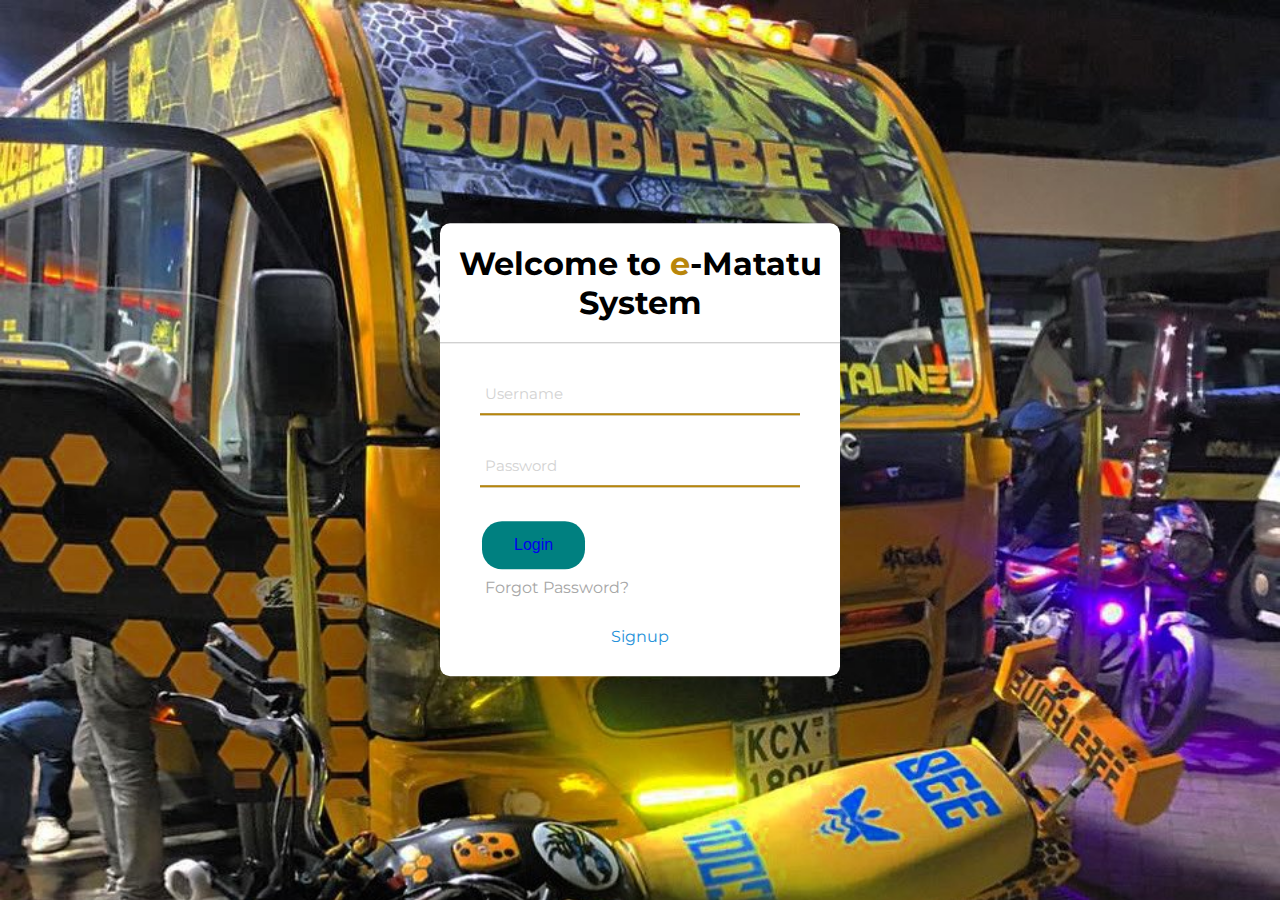
<file: index.html>
<!DOCTYPE html>
<html lang="en">
	<head>
		<meta charset="UTF-8" />
		<meta http-equiv="X-UA-Compatible" content="IE=edge" />
		<meta name="viewport" content="width=device-width, initial-scale=1.0" />
		<title>Document</title>
		<link rel="stylesheet" href="login.css">
	</head>
	<body>
		<div class="centre">
			<h1>Welcome to <span>e</span>-Matatu System</h1>
			<form method="post">
				<div class="txt-field">
					<input type="text" required />
					<label>Username</label>
					<span></span>
				</div>
				<div class="txt-field">
					<input type="password" required />
					<label>Password</label>
					<span></span>
				</div>
				<div >
				<button class="btn-more">
					<a href="profile.html">Login</a>
				</button>
				</div>
				<div class="pass">Forgot Password?</div>
				<div class="signup_Link"><a href="#">Signup</a></div>
			</form>
		</div>
	</body>
</html>
</file>
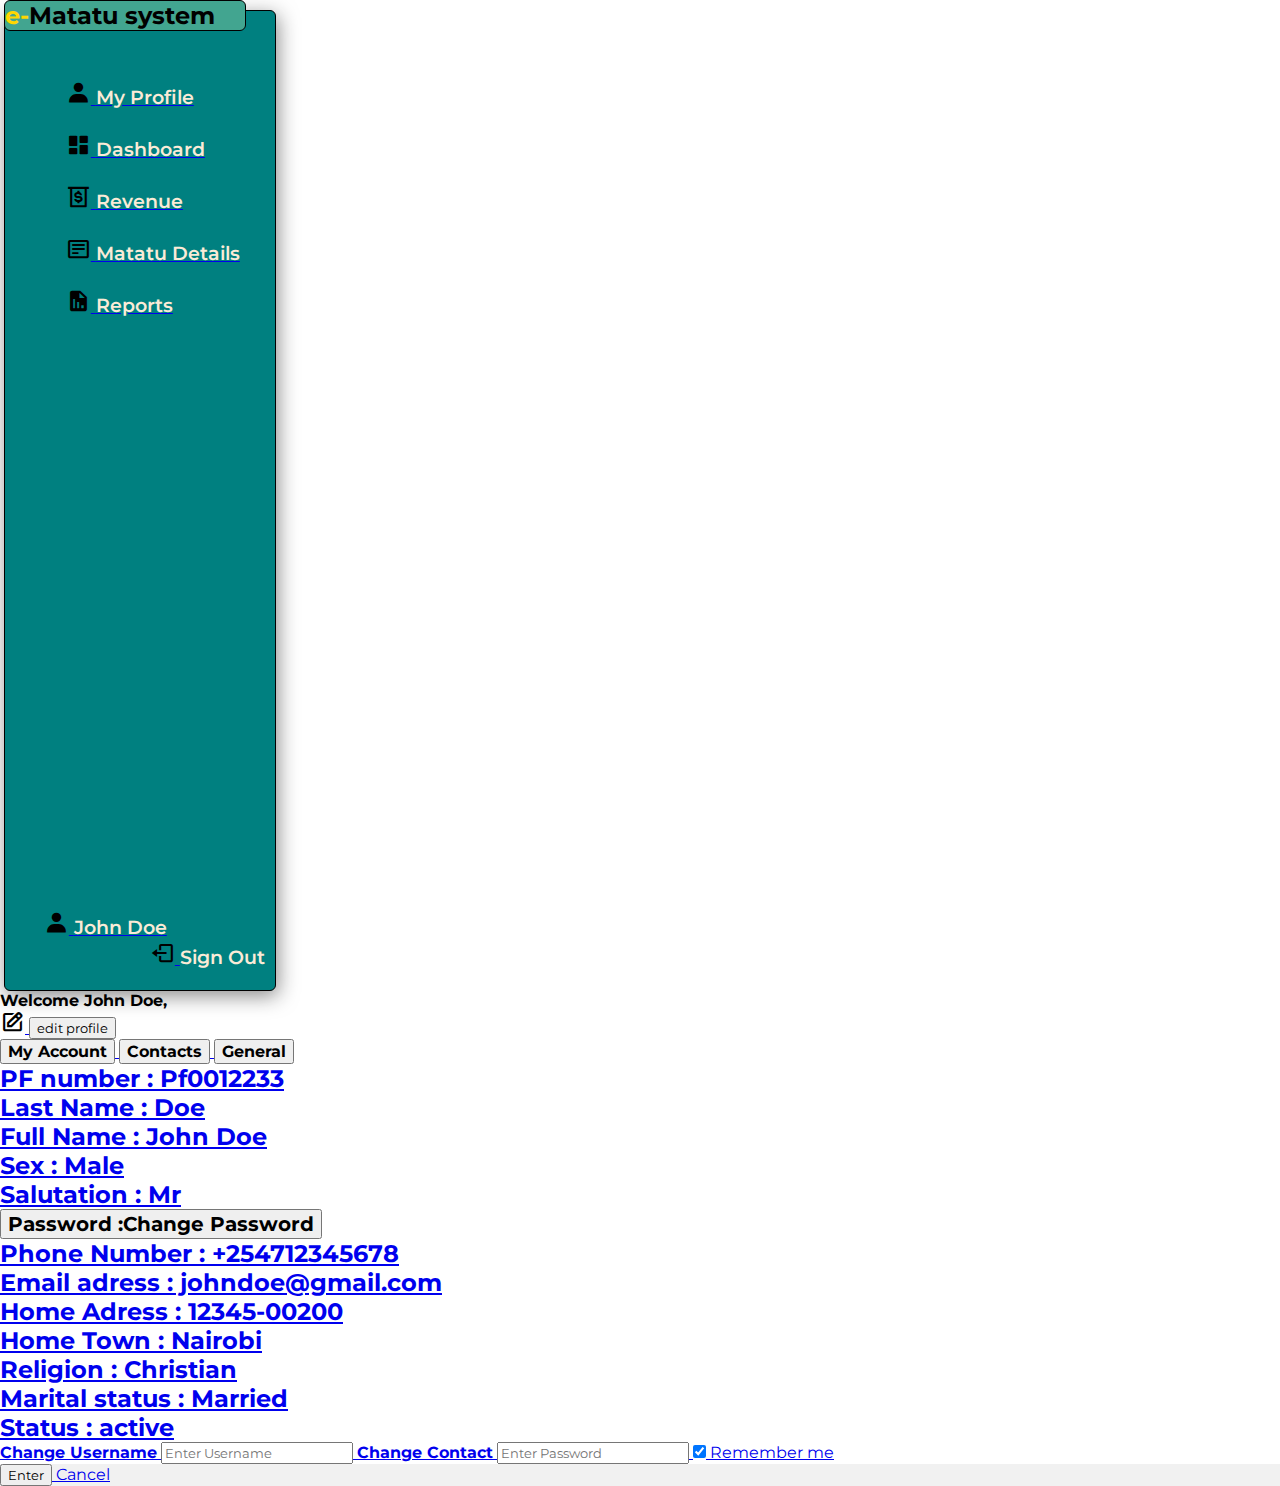
<file: assets/index.html>
<!DOCTYPE html>
<html lang="en">
<head>
    <meta charset="UTF-8">
    <meta http-equiv="X-UA-Compatible" content="IE=edge">
    <meta name="viewport" content="width=device-width, initial-scale=1.0">
    <link rel="stylesheet" href="./css/style.css">
        <!-- web cdn icons -->
        <link href='https://unpkg.com/boxicons@2.1.2/css/boxicons.min.css' rel='stylesheet'>
    <title>User Profile</title>
</head>
<body>


    <section>
     <div class="sidebar">
        <section class="system">
                <div class="logo">
                    <h1><span id="mat">e-</span>Matatu system</h1>
                </div>
        </section>  

        <ul class="nav_bar">
            <li>
                <a href="#">
                    <i class='bx bxs-user'></i>
                    <span class="links_name">My Profile</span>
                </a>
            <li>
                <a href="#">
                    <i class='bx bxs-dashboard'></i>
                    <span class="links_name">Dashboard</span>
                </a>
                    <span class="tool">Dashboard</span>
            </li>

            <li>
                <a href="#">
                    <i class='bx bx-money-withdraw' ></i>
                    <span class="links_name">Revenue</span>
                </a>
                    <span class="tool">Revenue</span>
            </li>

            <li>
                <a href="#">
                    <i class='bx bx-detail' ></i>
                    <span class="links_name">Matatu Details</span>
                </a>
                    <span class="tool">Matatu Details</span>
            </li>

            <li>
                <a href="#">
                    <i class='bx bxs-report' ></i>
                    <span class="links_name">Reports</span>
                </a>
                <span class="tool">Reports</span>
            </li>
        </ul>

        <ul class="nav_bar">
            <li id="john_doe">
                <a href="#">
                    <i class='bx bxs-user'></i>
                    <span class="links_name">John Doe</span>
                </a>
            </li>

            <li id="sign_out">
                <a href="#">
                    <i class='bx bx-log-out'></i>
                </a>
                <span class="links_name">Sign Out</span>
            </li>    
        </ul>
        </div>
    </section>

    <div class="nav">
        <section>
            <nav>
                <h4 id="welcome">Welcome John Doe,</h4>
                <div class="profile">
                    <div>
                        <section>
                            <a href="#">
                                <i class='bx bx-edit' ></i>
                                <button onclick="document.getElementById('edit').style.display='block'" style="width:auto;" ><span>edit profile</span></button>
                        </section>
                    </div>
                        <div class="profile_info">
                            <button><h3>My Account</h3></button>
                            <button><h3>Contacts</h3></button>
                            <button><h3>General</h3></button>
                        </div> 
                </div>
            </nav>
        </section>
    </div>

    <div id="my_account">
            <h2>PF number   : Pf0012233</h2>
            <h2>Last Name   : Doe</h2>
            <h2>Full Name   : John Doe</h2>
            <h2>Sex         : Male</h2>
            <h2>Salutation  : Mr</h2>
            <button class="change_pass"><h2>Password :Change Password</h2></button>
        </section>
    </div>
<!-- my contacts -->
    <div id="contacts">
        <section>
            <h2>Phone Number : +254712345678</h2>
            <h2>Email adress : johndoe@gmail.com</h2>
            <h2>Home Adress : 12345-00200</h2>
            <h2>Home Town : Nairobi</h2>
        </section>
    </div>

    <div id="general">
        <section>
            <h2>Religion : Christian</h2>
            <h2>Marital status : Married</h2>
            <h2>Status : active</h2>
        </section>
    </div>


<div id="edit" class="modal">
  
  <form class="modal-content animate" action="/action_page.php" method="post">

    <div class="container">
      <label for="uname"><b>Change Username</b></label>
      <input type="text" placeholder="Enter Username" name="uname" required>

      <label for="psw"><b>Change Contact</b></label>
      <input type="password" placeholder="Enter Password" name="psw" required>

      <label>
        <input type="checkbox" checked="checked" name="remember"> Remember me
      </label>
    </div>

    <div class="container" style="background-color:#f1f1f1">
      <button type="button" onclick="document.getElementsByClassName('edit').style.display='none'" class="cancelbtn">Enter</button>
      <span class="psw">Cancel</span>
    </div>
  </form>
</div>



<script src="./js/script.js"></script>
</body>
</html>
</file>
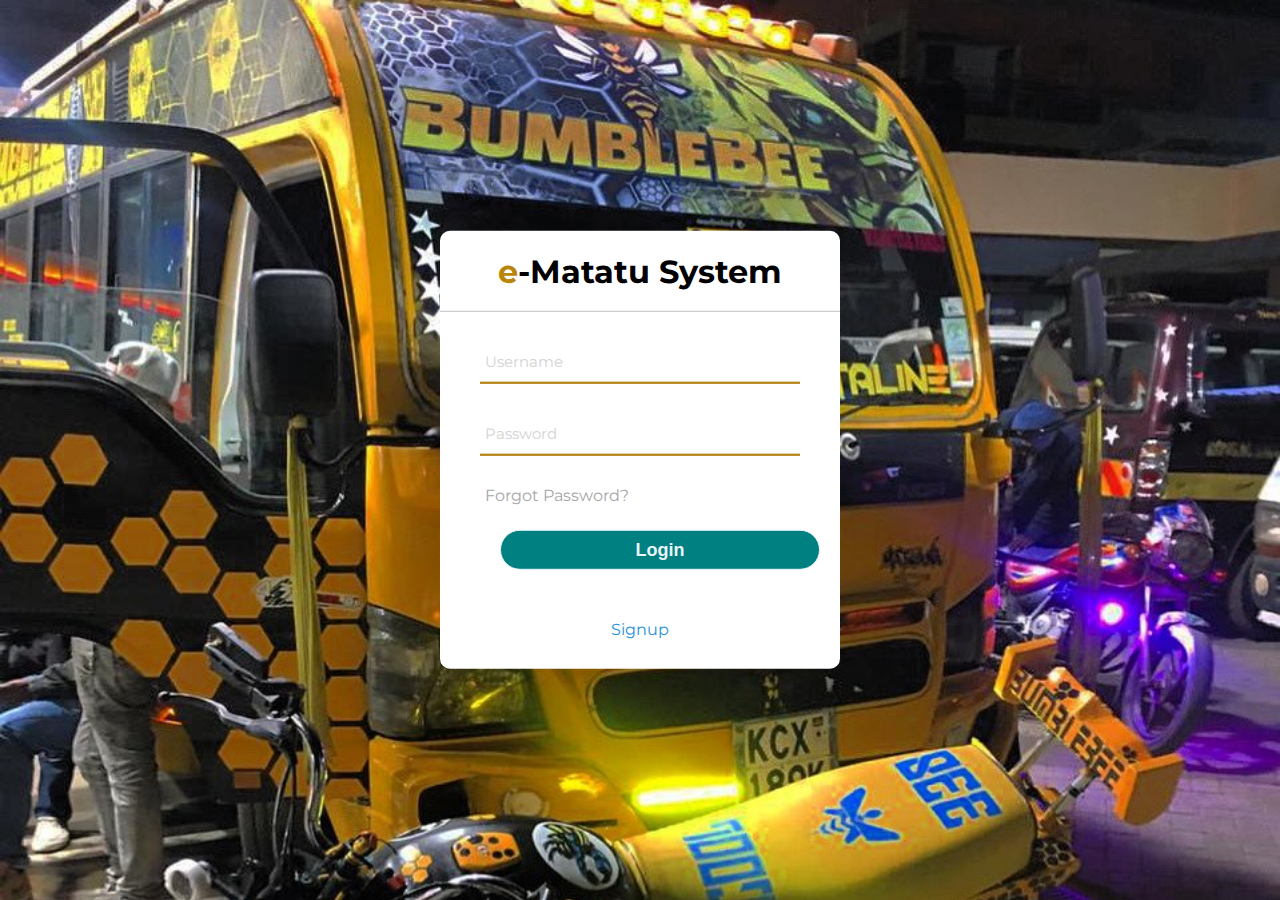
<file: login.html>
<!DOCTYPE html>
<html lang="en">
	<head>
		<meta charset="UTF-8" />
		<meta http-equiv="X-UA-Compatible" content="IE=edge" />
		<meta name="viewport" content="width=device-width, initial-scale=1.0" />
		<title>Document</title>
		<link rel="stylesheet" href="login.css" />
	</head>
	<body>
		<div class="centre">
			<h1><span>e</span>-Matatu System</h1>
			<form method="post">
				<div class="txt-field">
					<input type="text" required />
					<label>Username</label>
					<span></span>
				</div>
				<div class="txt-field">
					<input type="password" required />
					<label>Password</label>
					<span></span>
				</div>
				<div class="pass">Forgot Password?</div>
				<input type="submit" value="Login" />
				<div class="signup_Link"><a href="#">Signup</a></div>
			</form>
		</div>
	</body>
</html>
</file>
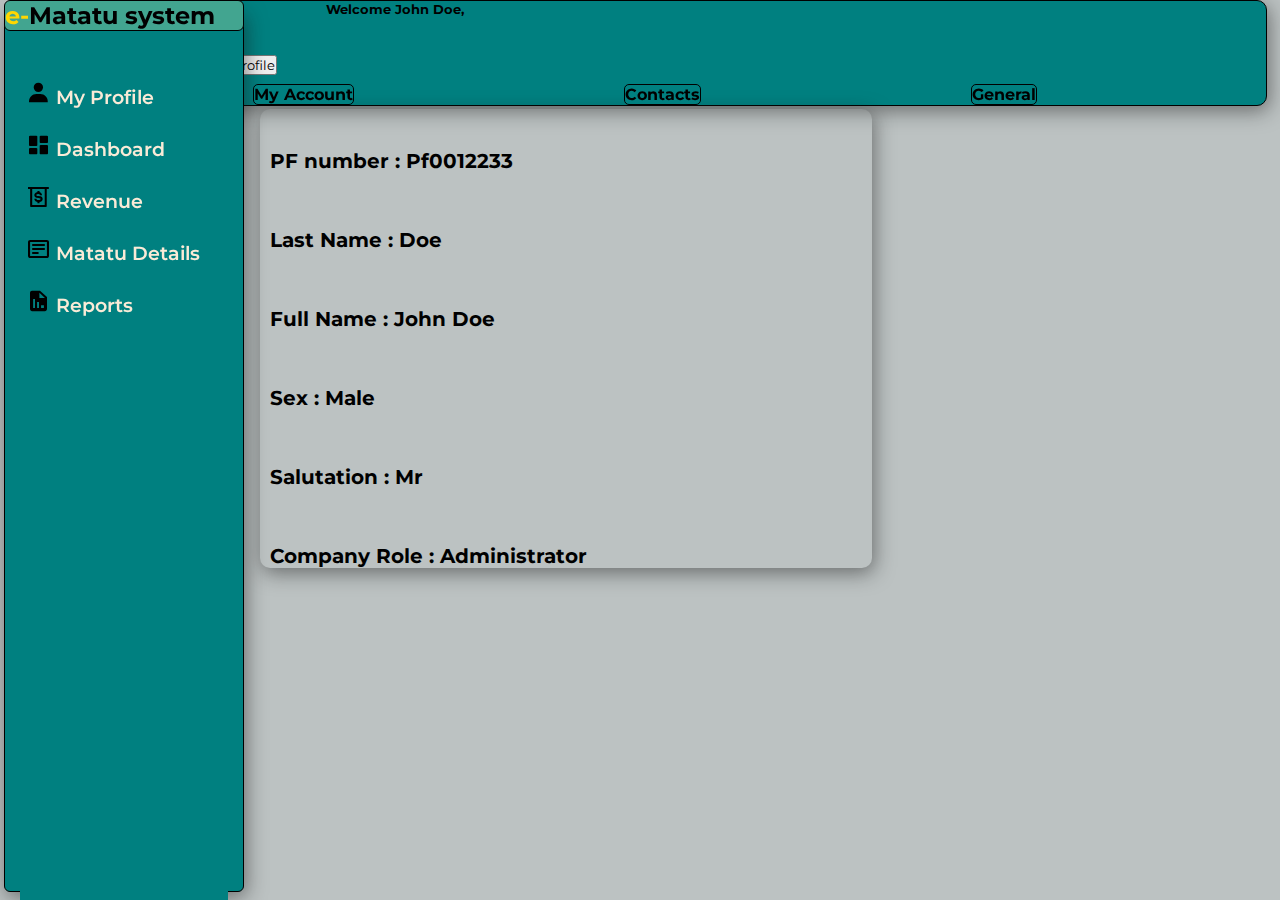
<file: assets/profile.html>
<!DOCTYPE html>
<html lang="en">

<head>
    <meta charset="UTF-8">
    <meta http-equiv="X-UA-Compatible" content="IE=edge">
    <meta name="viewport" content="width=device-width, initial-scale=1.0">
    <link rel="stylesheet" href="./profile.css/profile.css">
    <!-- web cdn icons -->
    <link href='https://unpkg.com/boxicons@2.1.2/css/boxicons.min.css' rel='stylesheet'>
    <title>User Profile</title>
</head>

<body>


    <section>
        <div class="sidebar">
            <section class="system">
                <div class="logo">
                    <h1><span id="mat">e-</span>Matatu system</h1>
                </div>
            </section>

            <ul class="nav_bar">
                <li>
                    <a href="#">
                        <i class='bx bxs-user'></i>
                        <span class="links_name">My Profile</span>
                    </a>
                <li>
                    <a href="#">
                        <i class='bx bxs-dashboard'></i>
                        <span class="links_name">Dashboard</span>
                    </a>
                    <span class="tool">Dashboard</span>
                </li>

                <li>
                    <a href="#">
                        <i class='bx bx-money-withdraw'></i>
                        <span class="links_name">Revenue</span>
                    </a>
                    <span class="tool">Revenue</span>
                </li>

                <li>
                    <a href="#">
                        <i class='bx bx-detail'></i>
                        <span class="links_name">Matatu Details</span>
                    </a>
                    <span class="tool">Matatu Details</span>
                </li>

                <li>
                    <a href="#">
                        <i class='bx bxs-report'></i>
                        <span class="links_name">Reports</span>
                    </a>
                    <span class="tool">Reports</span>
                </li>
            </ul>

            <ul class="nav_bar">
                <li id="john_doe">
                    <a href="#">
                        <i class='bx bxs-user'></i>
                        <span class="links_name">John Doe</span>
                    </a>
                </li>

                <li id="sign_out">
                    <a href="#">
                        <i class='bx bx-log-out'></i>
                    </a>
                    <span class="links_name">Sign Out</span>
                </li>
            </ul>


        </div>
    </section>

    <div class="nav">
        <section>
            <nav>
                <h4 id="welcome">Welcome John Doe,</h4>
                <div class="profile">
                    <div>
                        <section>
                            <a href="#">
                                <i class='bx bx-edit'></i>
                                <button onclick="document.getElementById('edit').style.display='block'"
                                    style="width:auto;"><span>edit profile</span></button></a>
                        </section>
                    </div>
                    <div class="profile_info">
                        <button id="myAccDetail" onclick="myAccDetail()">
                            <h3>My Account</h3>
                        </button>
                        <div>
                            <button id="contactDetail" onclick="contactDetail()">
                                <h3>Contacts</h3>
                            </button>
                        </div>
                        <div>
                            <button id="genDetail" onclick="genDetail()">
                                <h3>General</h3>
                            </button>
                        </div>
                    </div>
                </div>
            </nav>
        </section>
    </div>

    <div class="bodycontent">

        <div id="my_account">
            <h2>PF number : Pf0012233</h2>
            <h2>Last Name : Doe</h2>
            <h2>Full Name : John Doe</h2>
            <h2>Sex : Male</h2>
            <h2>Salutation : Mr</h2>
            <h2>Company Role : Administrator</h2>
        </div>

        <!-- my contacts -->
        <div id="contacts">
            <section>
                <h2>Phone Number : +254712345678</h2>
                <h2>Email adress : johndoe@gmail.com</h2>
                <h2>Home Adress : 12345-00200</h2>
                <h2>Home Town : Nairobi</h2>
            </section>
        </div>


        <!-- general -->
        <div id="general">
            <section>
                <h2>Religion : Christian</h2>
                <h2>Marital status : Married</h2>
                <h2>Status : active</h2>
            </section>
        </div>

    </div>
    <div id="edit" class="modal">

        <form class="modal-content animate" action="/action_page.php" method="post">


            <div class="container">

                <label for="uname">Old Password</label>
                <input type="text" placeholder="enter old password">

                <label for="uname">New Password</label>
                <input type="text" placeholder="enter new password">

                <label for="uname"><b>Change Username</b></label>
                <input type="text" placeholder="Enter Username" name="uname" required>

                <label for="psw"><b>Change Contact</b></label>
                <input type="password" placeholder="Enter New Contact" name="psw" required>

                <label for="psw"><b>Change Email Adress</b></label>
                <input type="password" placeholder="Enter New Email-Adress" name="psw" required>

                <label for="psw"><b>Change Home Adress</b></label>
                <input type="password" placeholder="Enter New Home Adress" name="psw" required>

                <label>
                    <input type="checkbox" checked="checked" name="remember"> Remember me
                </label>
            </div>

            <div class="container" style="background-color:teal">
                <button type="button" onclick="document.getElementsByClassName('edit').style.display='none'"
                    class="enterbtn">Enter</button>
                <span class="psw">Cancel</span>
            </div>
        </form>
    </div>


    <script src="./js/profile.js"></script>
</body>

</html>
</file>
<file: login.css>
@import url("https://fonts.googleapis.com/css2?family=Montserrat:wght@100;300&display=swap");
* a{
	text-decoration: none;
}
body {
	margin: 0;
	padding: 0;
	height: 100vh;
	overflow: hidden;
	background-image: url(assets/bumblebee\ .jpg);
	background-repeat: no-repeat;
	background-size: cover;
	background-position: cover;
	font-family: "Montserrat", sans-serif;
}
span {
	color: darkgoldenrod;
}
.centre {
	position: absolute;
	top: 50%;
	left: 50%;
	width: 400px;
	background: white;
	border-radius: 10px;
	transform: translate(-50%, -50%);
}
.centre h1 {
	text-align: center;
	padding: 0 0 20px 0;
	border-bottom: 1px solid silver;
}
.centre form {
	padding: 0 40px;
	box-sizing: border-box;
}
form .txt-field {
	position: relative;
	border-bottom: 2px solid #adadad;
	margin: 30px 0;
}
.txt-field input {
	width: 100%;
	padding: 0 5px;
	height: 40px;
	font-size: 16px;
	border: none;
	background: none;
	outline: none;
}
.txt-field label {
	position: absolute;
	top: 50%;
	left: 5px;
	color: lightgray;
	transform: translateY(-50%);
	font-size: 15px;
	pointer-events: none;
	transition: 0.5s;
}
.txt-field span::before {
	content: "";
	position: absolute;
	top: 40px;
	left: 0;
	width: 100%;
	height: 2px;
	background: darkgoldenrod;
	transition: 0.5s;
}
.txt-field input:focus ~ label,
.txt-field input:focus ~ label {
	top: -5px;
	color: darkgoldenrod;
}
.txt-field input:focus ~ span::before,
.txt-field input:focus ~ span::before {
	width: 100%;
}
.pass {
	margin: 5px;
	color: #a6a6a6;
	cursor: pointer;
}
.pass:hover {
	text-decoration: underline;
	color: darkgoldenrod;
}
input[type="submit"] {
	width: 100%;
	height: 40px;
	border: 1px solid;
	background: teal;
	border-radius: 25px;
	font-size: 18px;
	color: #e9f4fb;
	font-weight: 700;
	cursor: pointer;
	outline: none;
	margin: 20px;
}
input[type="submit"]:hover {
	border-color: darkgoldenrod;
	transition: 0.5s;
}
.btn-more {
    background-color: teal;
    border: none;
    color: white;
    padding: 15px 32px;
    text-align: center;
    text-decoration: none;
    display: inline-block;
    font-size: 16px;
    margin: 4px 2px;
    cursor: pointer;
    border-radius: 20px;
}
.signup_Link {
	margin: 30px 0;
	text-align: center;
	font-size: 16px;
}
.signup_Link a {
	color: #2691d9;
	text-decoration: none;
}
.signup_Link a:hover {
	text-decoration: underline;
	color: darkgoldenrod;
}
</file>
<file: assets/css/style.css>
/* google font link */
@import url('https://fonts.googleapis.com/css2?family=Montserrat:wght@100;300&display=swap');

* {
    margin: 0;
    font-family: 'Montserrat', sans-serif;
}

/*top navbar*/
.top-navbar {
    display: flex;
    justify-content: space-between;
    background-color: teal;
    color: black;
    height: 50px;
    box-shadow: 0 4px 8px 0 rgba(184, 177, 177, 0.973);
}

.top-navbar h1 {
    padding: 12px 12px 12px 50px;
    font-weight: 900;
    font-size: 35px;
}

.dot {
    height: 30px;
    width: 30px;
    background-color: red;
    border-radius: 50%;
    display: inline-block;
    margin: 12px 3px 12px 8px;
}

.dot2 {
    height: 30px;
    width: 30px;
    background-color: greenyellow;
    border-radius: 50%;
    display: inline-block;
    margin: 12px 3px 12px 3px;
}

.dot3 {
    height: 30px;
    width: 30px;
    background-color: yellow;
    border-radius: 50%;
    display: inline-block;
    margin: 12px 30px 12px 3px;
}

/*Main body*/
.main-dashboard {
    display: flex;
    justify-content: stretch;
}

/*left nav-bar*/
#mat {
    color: gold;
}



.sidebar {
    padding-left: 2%;
    padding-top: 1%;
    background: teal;
    margin-left: 0.3%;
    padding-top: 1%;
    margin-top: .74543%;
    margin-right: 0.2%;
    border-color: black;
    border-radius: 6px;
    border: 1px solid;

    width: 240px;
    padding: 7px 15px;
    transition: all 0.5s ease;
    height: 98%;
    box-shadow: 2px 5px 20px rgba(24, 23, 23, 0.5);
}

.sidebar ul li {
    list-style-type: none;
    height: 52px;
    width: 100%;
    margin: 0 6px;
    position: relative;
    line-height: 52px;
    border-radius: 10px;
    text-decoration: none;
}

.sidebar ul li .tool {
    position: absolute;
    left: 122px;
    top: 50%;
    transform: translateY(-50%, );
    border-radius: 10px;
    height: 35px;
    width: 122px;
    line-height: 35px;
    text-align: center;
    box-shadow: 0 6px 10px rgba(0, 0, 0, 0.2);
    transition: 0s;
    opacity: 0;
    pointer-events: none;
    display: block;
    transition: 0s;
    opacity: 0;
    pointer-events: none;
    display: block;
}

.sidebar ul li:hover .tool {
    transition: all 0.5s ease;
    opacity: 40;
    top: 50%
}


.nav_bar {
    padding-top: 40px;
    font-size: larger;
    font-style: normal;
    font-weight: 600;
    font-family: sans-serif;
    background: teal;
    display: block;
    color: antiquewhite;

}

h1 {
    font-size: x-large;

}

.links_name {
    color: antiquewhite;
}

.bx {
    color: black;
    font-size: 25px;
}

#sign_out {
    margin-top: 490px;
    margin-left: 90px;
    padding-top: 18px;
}

#john_doe .bxs-user {
    margin-top: 540px;
    margin-left: -22px;

}

.system {
    background: rgb(66, 165, 144);
    border: 1px solid;
    border-radius: 6px;
    width: 240px;
    margin-left: -16px;
    margin-top: -18px;
}

/*main body*/

.main-content h1 {
    padding-left: 30px;
    padding-top: 20px;
    text-decoration: underline;
    color: teal;
}

.card-container {
    box-shadow: 0 4px 8px 0 rgba(0, 0, 0, 0.2);
    transition: 0.3s;
    width: 190px;
    height: 120px;
    margin-left: 0px;
    border-radius: 25px;
}

.card-container:hover {
    box-shadow: 0 8px 16px 0 rgba(0, 0, 0, 0.2);
}

.card-container h3 {
    padding: 10px;
    font-size: 20px;
    

}

.fa-solid {
    font-size: 45px;
    padding-left: 45px;
}

.content-in {
    display: flex;
    
}

.content-in h4{
    font-size: 25px;
    font-weight: lighter;
    padding-left: 15px;
    padding-top: 5px;
}

.card-section {
    display: flex;
    justify-content: space-evenly;
}


.line {
    width: 100px;
}

/*fleet section*/

.fleet-section h2,
.trips-section h2 {
    padding-left: 30px;
    padding-top: 20px;
    font-size: 24px;
}

.fleet-card {
    padding-left: 50px;
    width: 180px;
}

.fleet-card img {
    border-radius: 50%;
    height: 120px;
    width: 120px;
}

.fleet-content {
    padding-left: 10px;
}

.fleet-card:hover {
    box-shadow: 0 8px 16px 0 rgba(0, 0, 0, 0.2);
}

.fleet-lined {
    display: flex;
    justify-content: space-between;
}

/*pie chart section*/
#container {
    background-color: rgb(188, 194, 194);

    height: 250px;

    padding-top: 0;
    margin-left: 10px;
}

.trips-section {
    display: flex;

}

#myChart {
    width: 100%;
    height: 250px;
    max-width: 600px;
}

#myChart2 {
    background-color: rgb(188, 194, 194);
    height: 300px;
    max-width: 1000px;
}
/*staff-list*/


.list h1 {
    padding-left: 30px;
    padding-top: 20px;
    text-decoration: underline;
    color: teal;
    margin-left: 50px;
}

table {
    font-family: arial, sans-serif;
    border-collapse: collapse;
    width: 700px;
    margin-left: 50px;
}

th {
    border: 1px solid #dddddd;
    text-align: left;
    padding: 8px;
    color: teal;
}

td {
    order: 1px solid #dddddd;
    text-align: left;
    padding: 8px;
}

#myTable tr.header,
#myTable tr:hover {
    background-color: #f1f1f1;
}

#myTable {
    border: 1px solid;
}
</file>
<file: assets/profile.css/profile.css>
/* google font link */
@import url('https://fonts.googleapis.com/css2?family=Montserrat:wght@100;300&display=swap');

*{
    padding: 0;
    margin: 0;
    text-decoration: none;
    padding: 0;
    box-sizing: border-box;
    font-family: "Montserrat" , sans-serif;
    list-style: none;
}

#mat{
    color: gold;
}

body{
    background: rgb(188, 194, 194);
}

.sidebar{
    padding-left: 2%;
    padding-top: 1%;
    background: teal;
    margin-left: 0.3%;
    padding-top: 1%;
    margin-top: .74543%;
    margin-right: 0.2%;
    border-color: black;
    border-radius: 6px;
    border: 1px solid;
    position: fixed;
    width: 240px;
    padding: 7px 15px;
    transition: all 0.5s ease;
    height:98%;
    box-shadow: 2px 5px 20px rgba(24, 23, 23, 0.5);
}

.sidebar ul li{
    list-style: none;
    height: 52px;
    width: 100%;
    margin: 0 6px;
    position: relative;
    line-height: 52px;
    border-radius: 10px;
}

.sidebar ul li .tool{
    position: absolute;
    left: 122px;
    top: 50%;
    transform: translateY(-50%,);
    border-radius: 10px;
    height: 35px;
    width: 122px;
    line-height: 35px;
    text-align: center;
    box-shadow: 0 6px 10px rgba(0, 0, 0, 0.2);
    transition: 0s;
    opacity: 0;
    pointer-events: none;
    display: block;
    transition: 0s;
    opacity: 0;
    pointer-events: none;
    display: block;
}

.sidebar ul li:hover .tool{
    transition: all 0.5s ease;
    opacity: 40;
    top: 50%
}


.nav_bar{
    padding-top: 40px;
    font-size: larger;
    font-style: normal;
    font-weight: 600;
    font-family: sans-serif;
    background: teal;
    display: block;
    color: antiquewhite;
    
}
h1{
    font-size: x-large;
    
}

.links_name{
    color: antiquewhite;
}

.bx{
    color: black;
    font-size: 25px;
}

#sign_out{
    margin-top: 490px;
    margin-left: 90px;
    padding-top: 18px;
}

#john_doe .bxs-user{
    margin-top: 540px;
    margin-left: -22px;
    
}

#welcome{
    font-size: smaller;
    padding-left: 14%;
}

.system{
    background: rgb(66, 165, 144);
    border: 1px solid;
    border-radius: 6px;
    width: 240px;
    margin-left: -16px;
    margin-top: -18px;
}

.profile_info{
    display: flex;
    gap:270px;
    position: relative;
    padding-top: 9px;
    margin-left: 80px;

}

.profile{
    left: 260px;
    margin-top: 30px;
}

nav{
    background-color: teal;
    margin-left: 13.4%;
    margin-top: 0%;
    border-color: black;
    border-radius: 10px;
    border: 1px solid;
    margin-right: 1%;
    /* width: 100%; */
    box-shadow: 2px 5px 20px rgba(24, 23, 23, 0.5);
}

.profile_info h3{
    color: black;
}

.profile_info button{
    background: teal;
    border-collapse: collapse;
    border-radius: none;
    border: 0.2px solid;
    cursor: pointer;
    border-radius: 5px;
}

#edit{
    color: rgb(10, 12, 12);
    color: rgb(17, 19, 19);
    border: none;
    cursor: pointer;
}

.nav{
    /* margin-right: 300px;
    margin-left: 24px; */
    width: 100%;
    /* position: fixed; */
}


#btn_info{
    color: teal;
    border: none;
}

#my_account{
    /* margin-left: 260px; */
    color: black;
    border-radius: 10px;
    /* border: 1px solid; */
    /* margin-right: 1%; */
    width: 60%;
    height: 1%;
    box-shadow: 2px 5px 20px rgba(24, 23, 23, 0.5);
    font-size: smaller;
    /* margin-left: 249px; */
    padding-bottom: -200px;
}

h2{
    padding-top: 40px;
    margin-left: 10px;
    margin-bottom: 15px;
}

.change_pass{
    cursor: pointer;
    background: rgb(188, 194, 194);
    margin-left: 8px;
    margin-bottom: 3px;
    border: none;
    box-shadow: inset 0 0 0 0 teal;
    border-radius: 10px;
    transition: ease-out 0.3s;
    outline: none;
    margin-top: 2px;
}

.change_pass:hover{
    box-shadow: inset 300px 0 0 0 teal;
    cursor: pointer;
    color: black;
}

#contacts{
    color: black;
    border-radius: 10px;
    /* border: 1px solid; */
    margin-right: 1%;
    width: 60%;
    height: 1%;
    box-shadow: 2px 5px 20px rgba(24, 23, 23, 0.5);
    font-size: smaller;
    /* margin-left: 315px; 
    margin-top: -480px; */
    display: none;
}

#general{
    display: none;
    color: black;
    border-radius: 10px;
    /* border: 1px solid; */
    margin-right: 1%;
    width: 60%;
    height: 1%;
    box-shadow: 2px 5px 20px rgba(24, 23, 23, 0.5);
    font-size: smaller;
    /* margin-left: 586px;
    margin-top: -480px; */
}


/* Full-width input fields */
input[type=text], input[type=password] {
    width: 100%;
    padding: 12px 20px;
    margin: 8px 0;
    display: inline-block;
    border: 1px solid #ccc;
    box-sizing: border-box;
  }
  
  
  /* Extra styles for the cancel button */
  .enterbtn {
    width: auto;
    padding: 10px 18px;
    background-color: #e6f0ee;
  }
  
  .container {
    padding: 16px;
  }
  
  span.psw {
    float: right;
    padding-top: 16px;
  }
  
  /* The Modal (background) */
  .modal{
    display: none; /* Hidden by default */
    position: fixed; /* Stay in place */
    z-index: 1; /* Sit on top */
    left: 0;
    top: 0;
    width: 100%; /* Full width */
    height: 100%; /* Full height */
    overflow: auto; /* Enable scroll if needed */
    background-color: rgb(0,0,0); /* Fallback color */
    background-color: rgba(0,0,0,0.4); /* Black w/ opacity */
    padding-top: 60px;
  }
  
  /* Modal Content/Box */
  .modal-content {
    background-color: #fefefe;
    margin: 5% auto 15% auto; /* 5% from the top, 15% from the bottom and centered */
    border: 1px solid #888;
    width: 80%; /* Could be more or less, depending on screen size */
  }
  
  /* The Close Button (x) */
  .close {
    position: absolute;
    right: 25px;
    top: 0;
    color: #000;
    font-size: 35px;
    font-weight: bold;
  }
  
  .close:hover,
  .close:focus {
    color: rgb(36, 148, 168);
    cursor: pointer;
  }
  
  /* Add Zoom Animation */
  .animate {
    -webkit-animation: animatezoom 0.6s;
    animation: animatezoom 0.6s
  }
  
  @-webkit-keyframes animatezoom {
    from {-webkit-transform: scale(0)} 
    to {-webkit-transform: scale(1)}
  }
    
  @keyframes animatezoom {
    from {transform: scale(0)} 
    to {transform: scale(1)}
  }
  
  /* Change styles for span and cancel button on extra small screens */
  @media screen and (max-width: 300px) {
    span.psw {
       display: block;
       float: none;
    }
    .enterbtn {
       width: 100%;
    }
  }




.bodycontent{
    margin-left: 260px;
    margin-top: 3px;
}
</file>
